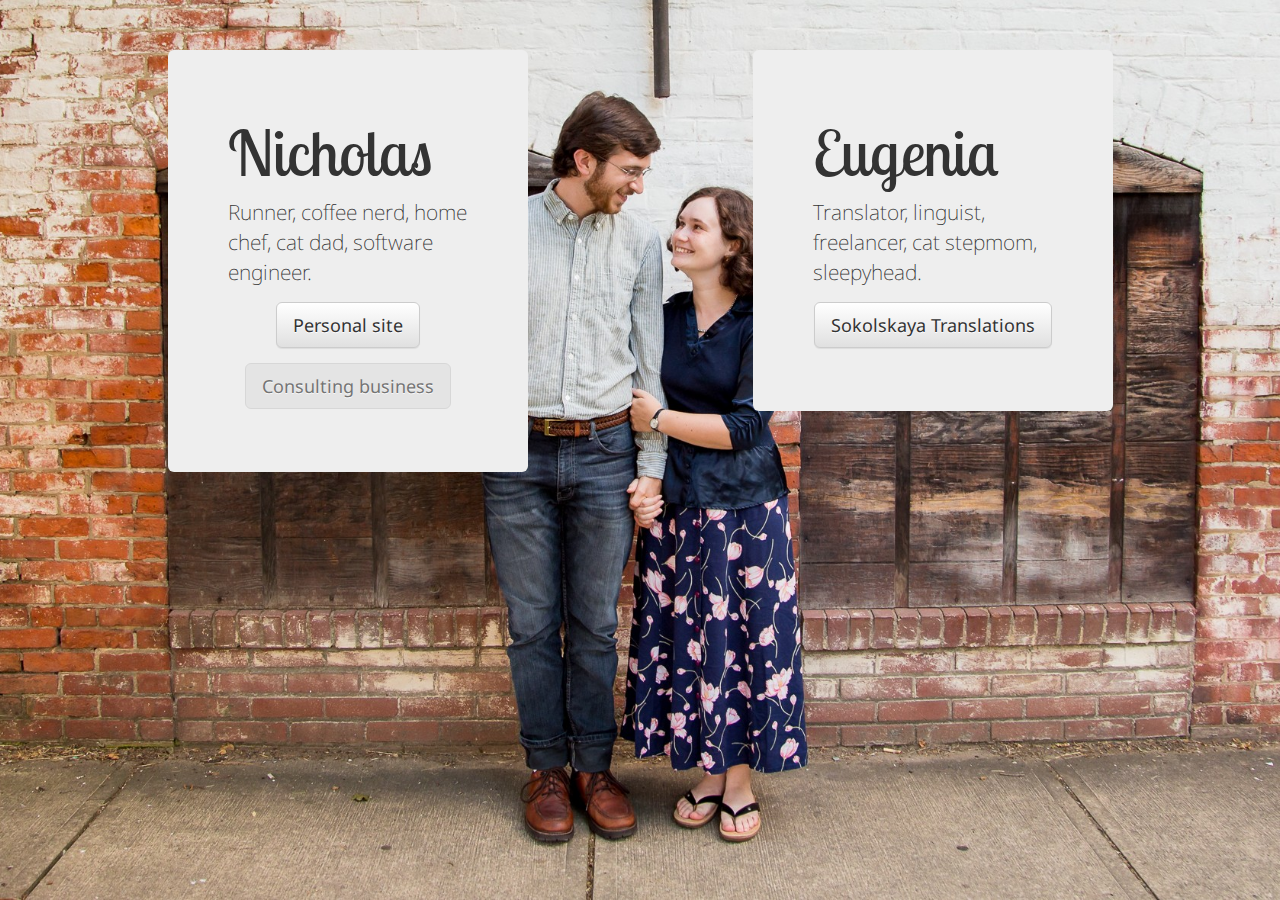
<file: index.html>
<!DOCTYPE html>
<html lang="en">
  <head>
    <meta charset="utf-8">
    <meta http-equiv="X-UA-Compatible" content="IE=edge">
    <meta name="viewport" content="width=device-width, initial-scale=1">

    <!-- Fonts -->
    <link href='https://fonts.googleapis.com/css?family=Noto+Sans:400,400italic,700|Lobster+Two&subset=latin,cyrillic' rel='stylesheet' type='text/css'>

    <!-- Bootstrap -->
    <link href="css/bootstrap.min.css" rel="stylesheet">
    <link href="css/bootstrap-theme.min.css" rel="stylesheet">
    <link href="css/main.css" rel="stylesheet">

    <!-- Style -->

    <!-- HTML5 shim and Respond.js for IE8 support of HTML5 elements and media queries -->
    <!-- WARNING: Respond.js doesn't work if you view the page via file:// -->
    <!--[if lt IE 9]>
      <script src="https://oss.maxcdn.com/html5shiv/3.7.2/html5shiv.min.js"></script>
      <script src="https://oss.maxcdn.com/respond/1.4.2/respond.min.js"></script>
    <![endif]-->

    <title>Tietz-Sokolskiye</title>

  </head>
  <body>

    <div class="container"> <!-- TODO should this be "container-fluid"? -->
      <div class="row vertical-offset">

        <div class="col-sm-4 col-sm-offset-1">
          <div class="jumbotron">
            <h1>Nicholas</h1>
            <p>Runner, coffee nerd, home chef, cat dad, software engineer.</p>
            <p class="text-center"><a class="btn btn-lg btn-default" href="http://ntietz.com/" role="button">Personal site</a></p>
            <p class="text-center"><a class="btn btn-lg btn-default disabled" href="#" role="button">Consulting business</a></p>
          </div>
        </div>

        <div class="col-sm-2">
          <!-- <span class="glyphicon glyphicon-plus" aria-hidden="true"></span>
          <span class="sr-only">and</span> -->
        </div>

        <div class="col-sm-4">
          <div class="jumbotron">
            <h1>Eugenia</h1>
            <p>Translator, linguist, freelancer, cat stepmom, sleepyhead.</p>
            <p class="text-center"><a class="btn btn-lg btn-default" href="http://sokolskayatranslations.com/">Sokolskaya Translations</a></p>
          </div>
        </div>

      </div>

    </div>


    <script src="https://ajax.googleapis.com/ajax/libs/jquery/1.11.3/jquery.min.js"></script>

    <!-- jQuery (necessary for Bootstrap's JavaScript plugins) -->
    <script src="js/jquery.min.js"></script>
    <!-- Include all compiled plugins (below), or include individual files as needed -->
    <script src="js/bootstrap.min.js"></script>

    <script src="js/holder.js"></script>

    <script>
      (function(i,s,o,g,r,a,m){i['GoogleAnalyticsObject']=r;i[r]=i[r]||function(){
      (i[r].q=i[r].q||[]).push(arguments)},i[r].l=1*new Date();a=s.createElement(o),
      m=s.getElementsByTagName(o)[0];a.async=1;a.src=g;m.parentNode.insertBefore(a,m)
      })(window,document,'script','//www.google-analytics.com/analytics.js','ga');
      ga('create', 'UA-71841190-1', 'auto');
      ga('send', 'pageview');
    </script>

  </body>
</html>
</file>
<file: css/main.css>
html, body {
  height: 100%;
}

body {
  font-family: 'Noto Sans', sans-serif;
  background-image: url("../assets/background-us.jpg");
  background-position: center top;
  background-size: cover;
  background-repeat: no-repeat;
  background-attachment: fixed;
  padding-bottom: 150px;
}

h1 {
  font-family: 'Lobster Two', cursive;
}

p {
  font-family: 'Noto Sans', sans-serif;
}

/*div {
  border-style: solid;
  border-width: 1px;
}*/

.row.vertical-offset {
  margin-top: 50px;
}

/*font-family: 'Ubuntu', sans-serif;*/
/*font-family: 'Lobster Two', cursive;*/
/*font-family: 'Noto Sans', sans-serif;*/
</file>
